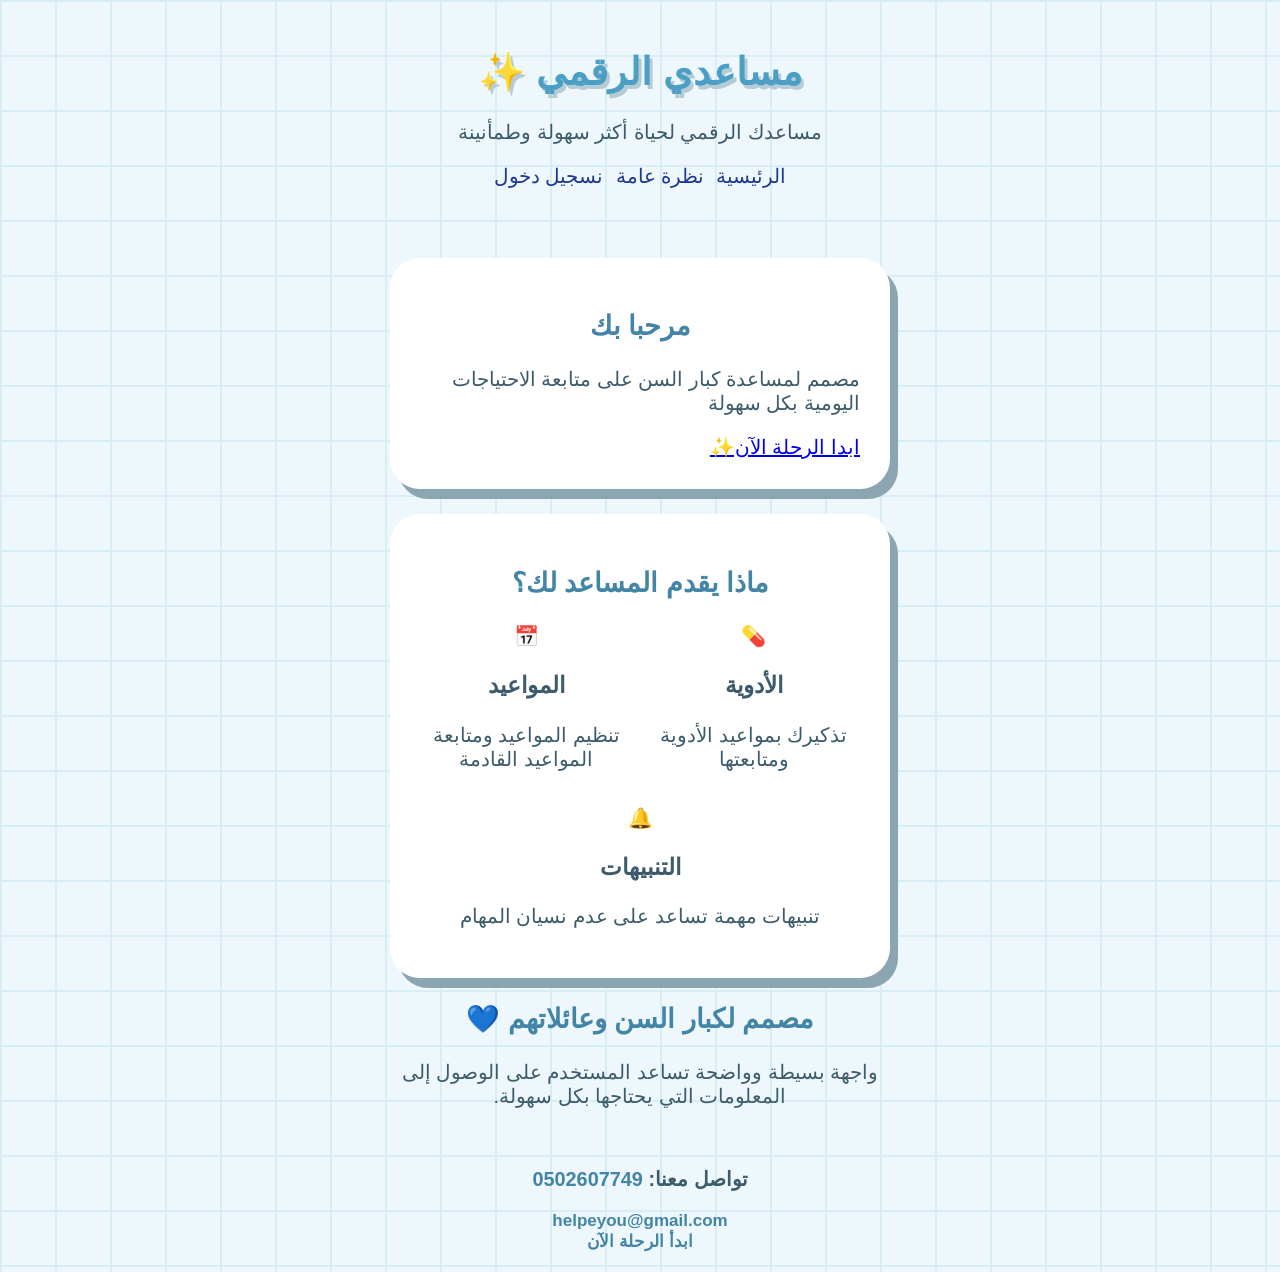
<file: index.html>
<!doctype html>
<html lang="ar" dir="rtl">
  <head>
    <meta charset="UTF-8" />
    <meta name="viewport" content="width=device-width, initial-scale=1.0" />
    <title>مساعدي الرقمي - الرئيسية</title>
    <link rel="stylesheet" href="style.css" />
  </head>
  <body class="idx-body">
    <header class="idx-header">
      <h1 class="idx-header-title">مساعدي الرقمي ✨</h1>
      <p class="idx-header-subtitle">مساعدك الرقمي لحياة أكثر سهولة وطمأنينة</p>
      <nav class="idx-navbar">
        <a href="index.html" class="idx-nav-link idx-active">الرئيسية</a>
        <a href="dashbored.html" class="idx-link">نظرة عامة</a>
        <a href="login.html" class="idx-link idx-login">نسجيل دخول</a>
      </nav>
    </header>
    <main class="idx-main">
      <section class="idx-hero">
       <h2 class="idx-htitle">مرحبا بك</h2>
        <p class="idx-hdesc">مصمم لمساعدة كبار السن على متابعة الاحتياجات اليومية بكل سهولة</p>
        <a href="login.html" class="idx-btn"> ابدا الرحلة الآن✨</a>
      </section>
      <section>

     <section class="idx-services-section">
        <h2 class="idx-section-title">ماذا يقدم المساعد لك؟</h2>
        
        <div class="idx-features-grid">
          
          <div class="idx-feature-card">
            <div class="idx-feature-icon">💊</div>
            <h3 class="idx-feature-title">الأدوية</h3>
            <p class="idx-feature-desc">تذكيرك بمواعيد الأدوية ومتابعتها</p>
          </div>

          <div class="idx-feature-card">
            <div class="idx-feature-icon">📅</div>
            <h3 class="idx-feature-title">المواعيد</h3>
            <p class="idx-feature-desc">تنظيم المواعيد ومتابعة المواعيد القادمة</p>
          </div>

          <div class="idx-feature-card">
            <div class="idx-feature-icon">🔔</div>
            <h3 class="idx-feature-title">التنبيهات</h3>
            <p class="idx-feature-desc">تنبيهات مهمة تساعد على عدم نسيان المهام</p>
          </div>

        </div>
      </section>

   
      <section class="idx-info-card">
        <h2 class="idx-info-title">مصمم لكبار السن وعائلاتهم 💙</h2>
        <p class="idx-info-desc">
          واجهة بسيطة وواضحة تساعد المستخدم على الوصول إلى المعلومات التي يحتاجها بكل سهولة.
        </p>
      </section>

    </main>

    <footer class="idx-footer">
      <div class="idx-contact-info">
        <h3><strong>تواصل معنا: <a href="tel:0502607749" class="idx-contact-link">0502607749</a></strong></h3>
        <a href="mailto:helpeyou@gmail.com" class="idx-contact-link">helpeyou@gmail.com</a>
      </div>
      
      <div class="idx-footer-action">
        <a href="login.html" class="idx-footer-btn">ابدأ الرحلة الآن</a>
      </div>
    </footer>

  </body>
</html>
</file>
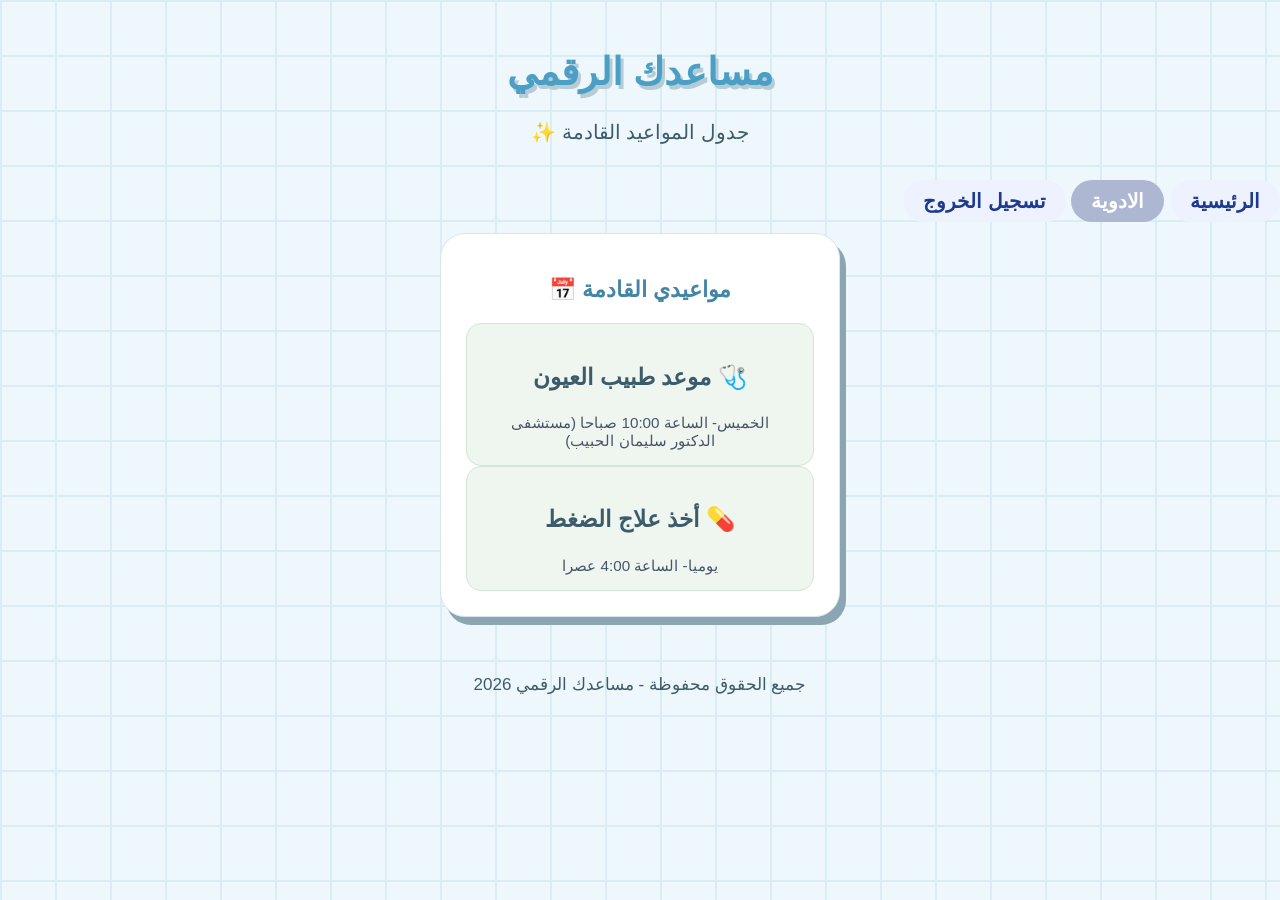
<file: appoiments.html>
<!DOCTYPE html>
<html lang="en">
<head>
    <meta charset="UTF-8">
    <meta name="viewport" content="width=device-width, initial-scale=1.0">
    <title>المواعيد</title>
    <link rel="stylesheet" href="style.css">
</head>
<body>
   <header>
<h1>مساعدك الرقمي</h1>
<p>جدول المواعيد القادمة ✨</p>
   </header> 
   <nav class="navbars">
<a href="dashbored.html" class="nav-link">الرئيسية</a>
<a href="medicion.html" class="nav-link nav-login">الادوية</a>
<a href="index.html" class="nav-link">تسجيل الخروج</a>
</nav>
<main class="box">
    <div class="card">
        <h2>مواعيدي القادمة 📅</h2>
        <div class="item">
            <h3>🩺 موعد طبيب العيون</h3>
            <p>الخميس- الساعة 10:00 صباحا (مستشفى الدكتور سليمان الحبيب)</p>
        </div>
        <div class="item">
         <h3>💊 أخذ علاج الضغط</h3>
         <p>يوميا- الساعة 4:00 عصرا</p>
        </div>
    </div>
</main>
<footer>
    <p> جميع الحقوق محفوظة - مساعدك الرقمي 2026</p>
</footer>
  
</body>
</html>
</file>
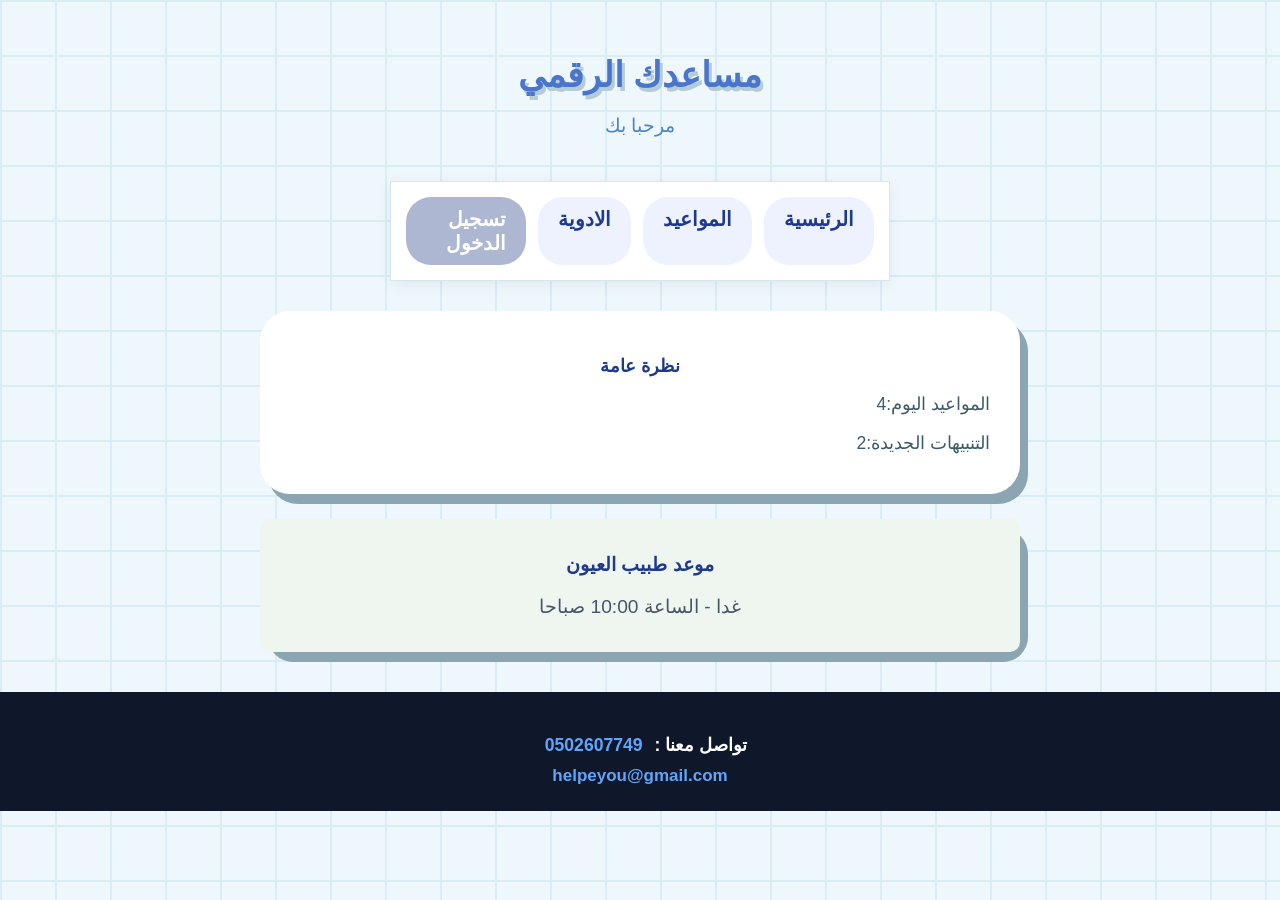
<file: dashbored.html>
<!DOCTYPE html>
<html lang="ar" dir="rtl">
<head>
    <meta charset="UTF-8">
    <meta name="viewport" content="width=device-width, initial-scale=1.0">
    <title>الرئيسية- مساعد كبار السن</title>
    <link rel="stylesheet" href="style.css">
</head>
<body>
    <header class="main-header">
<h1 class="header-title">مساعدك الرقمي</h1>
<p class="header-subtitle">مرحبا بك</p>
</header>
    <nav class="navbar">
        <a href="dashbored.html" class="nav-link active">الرئيسية</a>
      <!--   <a href="older.html " class="nav-link">التنبيهات</a> -->
        <a href="appoiments.html" class="nav-link">المواعيد</a>
        <a href="medicion.html" class="nav-link">الادوية</a>
        <a href="login.html" class="nav-link nav-login">تسجيل الدخول</a>
    </nav>
    <main class="dashbored-container">
        <section class="card-summary">
            <h2 class="info-text">نظرة عامة</h2>
            <p class="info-text">المواعيد اليوم:4</p>
            <p class="info-text">التنبيهات الجديدة:2</p>
        </section>
        <section class="card-details">
            <article class="appoiments-item">
                <h3 class="appoiments-title">موعد طبيب العيون</h3>
                <p class="appoiments-time">غدا - الساعة 10:00 صباحا</p>
            </article>
        </section>

    </main>
        <footer class="main-footer">
<h3 class="contact-header"> <strong> تواصل معنا :<a href="tel :0502607749">0502607749 </a> </strong></h3>

<a href="mailto:helpeyou@gmail.com" class="email-link">helpeyou@gmail.com</a>

    </footer>
</body>
</html>
</file>
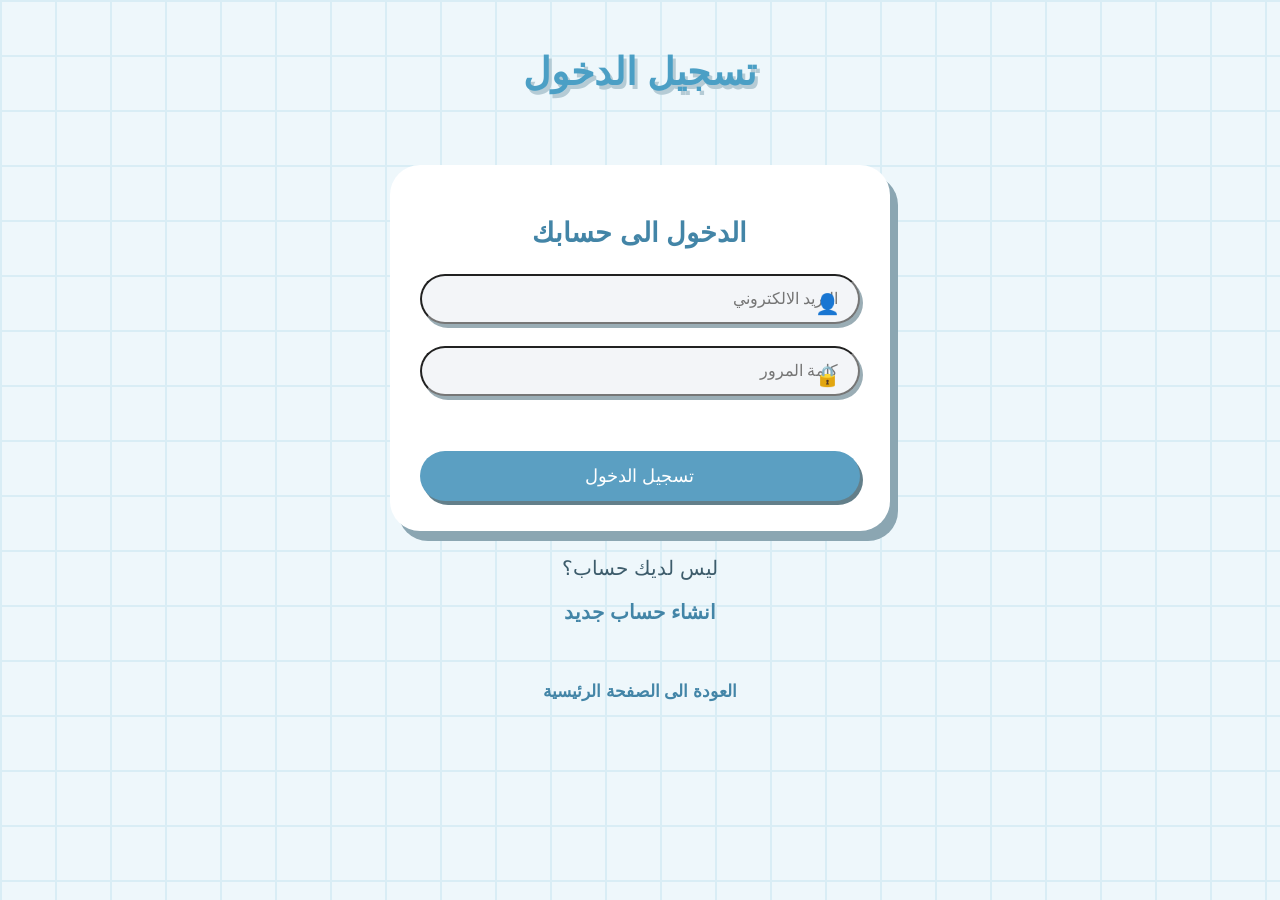
<file: login.html>
<!doctype html>
<html lang="ar" dir="rtl">
  <head>
    <meta charset="UTF-8" />
    <meta name="viewport" content="width=device-width, initial-scale=1.0" />
    <title>تسجيل دخول - مساعد كبار السن</title>
    <link rel="stylesheet" href="style.css" />
  </head>
  <body>
    <header>
      <h1>تسجيل الدخول</h1>
    </header>
    <main>
      <section>
        <h2>الدخول الى حسابك</h2>
        <form>
          <div class="input-group">
            <span class="input-icon">👤</span>
            <input
              type="email"
              id="email"
              name="email"
              placeholder="البريد الالكتروني"
              required
            />
          </div>
          <div class="input-group">
            <span class="input-icon">🔒</span>
            <input
              type="password"
              id="password"
              name="password"
              placeholder="كلمة المرور"
              required
            />
          </div>
          <br />
          <button type="submit">تسجيل الدخول</button>
        </form>
      </section>
      <section>
        <p>ليس لديك حساب؟</p>
        <a href="register.html">انشاء حساب جديد</a>
      </section>
    </main>
    <footer>
      <p><a href="index.html">العودة الى الصفحة الرئيسية</a></p>
    </footer>
  </body>
</html>
</file>
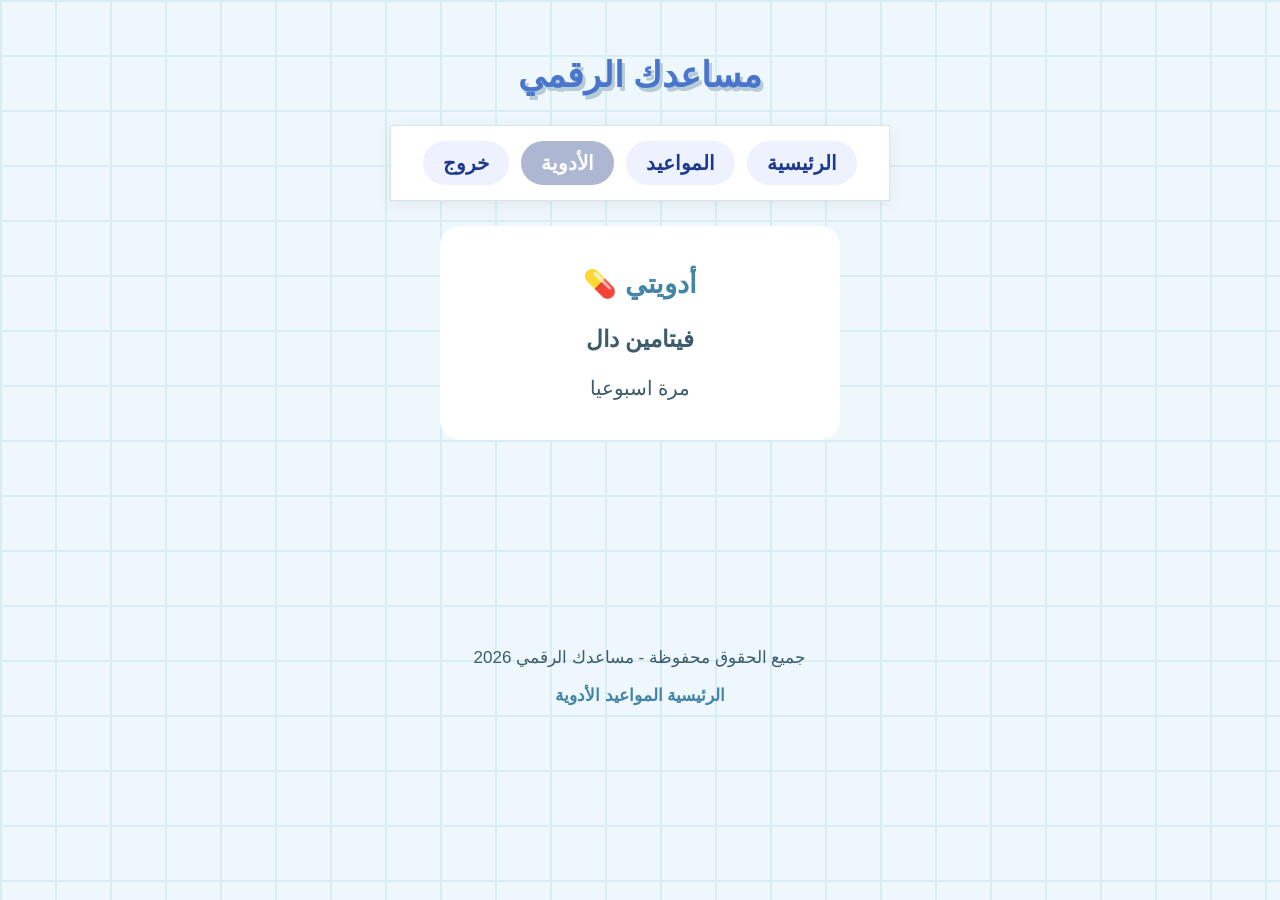
<file: medicion.html>
<!doctype html>
<html lang="en" dir="rtl">
  <head>
    <meta charset="UTF-8" />
    <meta name="viewport" content="width=device-width, initial-scale=1.0" />
    <title>الادوية</title>
    <link rel="stylesheet" href="style.css" />
  </head>
  <body>
    <header class="main-header">
      <h1 class="header-title">مساعدك الرقمي</h1>
    </header>
    <nav class="navbar">
      <a href="dashbored.html" class="nav-link">الرئيسية</a>
      <a href="appoiments.html" class="nav-link">المواعيد</a>
      <a href="medicion.html" class="nav-link nav-login">الأدوية</a>
      <a href="index.html" class="nav-link">خروج</a>
    </nav>
    <main class="m-box">
      <div class="m-card">
     
        <h2>أدويتي 💊</h2>
        <div>
          <h3>فيتامين دال</h3>
          <p>مرة اسبوعيا</p>
        </div>
      </div>
    </main>
    <footer class="main-footerr">
      <p>جميع الحقوق محفوظة - مساعدك الرقمي 2026</p>
      <div>
        <a href="dashbored.html" >الرئيسية</a>
        <a href="appoiments.html" >المواعيد</a>
        <a href="medicion.html">الأدوية</a>
      </div>
    </footer>
  </body>
</html>
</file>
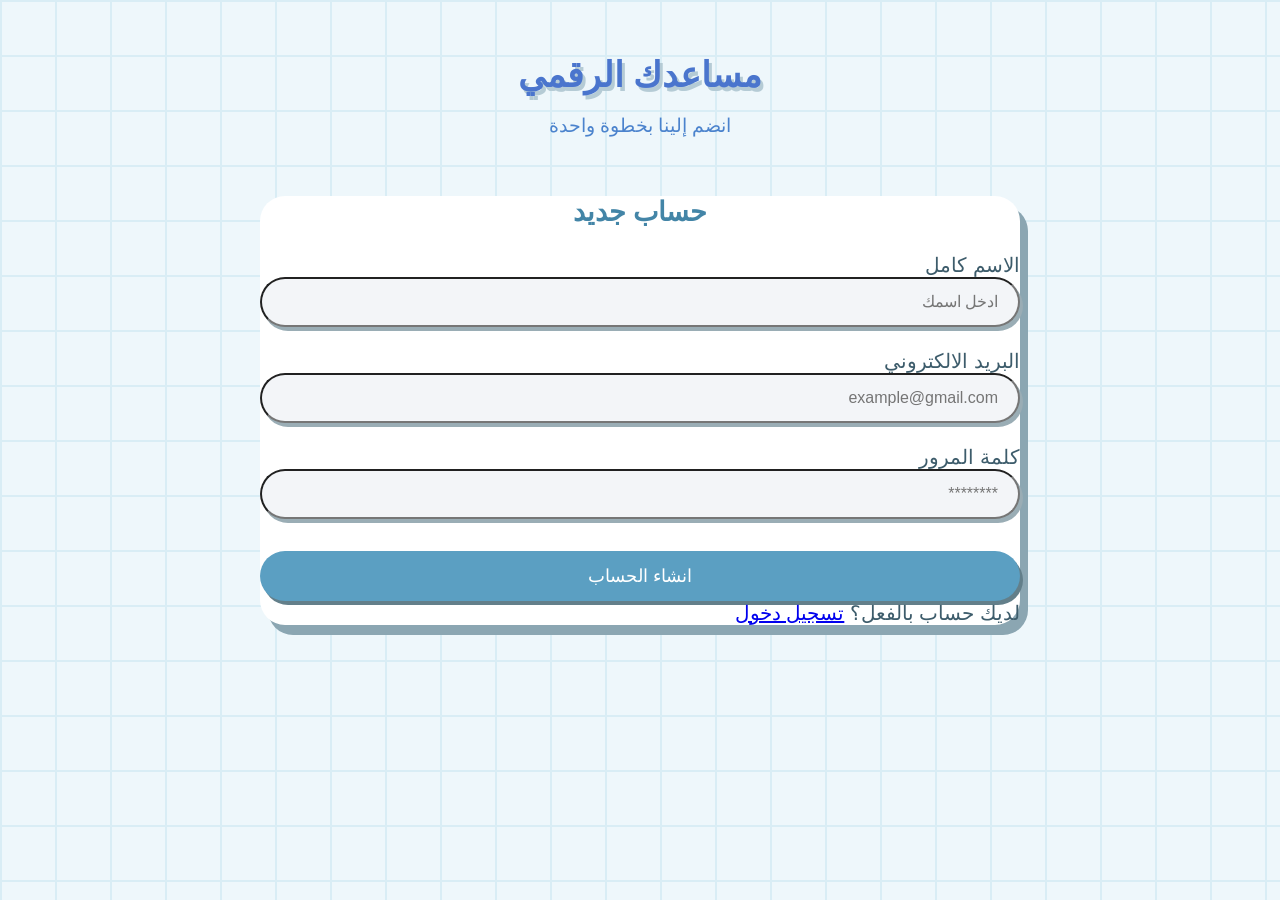
<file: register.html>
<!DOCTYPE html>
<html lang="ar" dir="rtl">
<head>
    <meta charset="UTF-8">
    <meta name="viewport" content="width=device-width, initial-scale=1.0">
    <title>إنشاء حساب جديد</title>
    <link rel="stylesheet" href="style.css">
</head>
<body>

    <header class="main-header">
        <h1 class="header-title">مساعدك الرقمي</h1>
        <p class="header-subtitle">انضم إلينا بخطوة واحدة</p>
    </header>

    <main class="dashbored-container">
        <div class="card-details">
            <h2>حساب جديد</h2>
            <form>
                <div class="input-group">
                    <label>الاسم كامل</label>
                    <input type="text" placeholder="ادخل اسمك" required>
                </div>

                <div class="input-group">
                    <label>البريد الالكتروني</label>
                    <input type="email" placeholder="example@gmail.com" required>
                </div>

                <div class="input-group">
                    <label>كلمة المرور</label>
                    <input type="password" placeholder="********" required>
                </div>

                <button type="submit" class="register-btn">انشاء الحساب</button>
            </form>

            <div class="form-footer">
                لديك حساب بالفعل؟ <a href="login.html">تسجيل دخول</a>
            </div>
        </div>
    </main>

</body>
</html>
</file>
<file: style.css>
body {
  font-family:
    system-ui,
    -apple-system,
    sans-serif;
  background-color: #eef7fb;
  color: #3d5c6b;
  font-size: 20px;
  direction: rtl;
  margin: 0;
  padding: 0;
}

.main-header {
  background-color: transparent;
  text-align: center;
  padding: 30px 20px 10px;
}
.header-title {
  color: rgb(74, 117, 205);
  font-size: 2.2rem;
  margin-bottom: 5px;
}

.header-subtitle {
  font-size: 1.2rem;
  color: #4b83cd;
}

.navbar {
  color: #1e3a8a;
  display: flex;
  justify-content: center;
  gap: 15px;
  padding: 15px;
  background-color: #ffffff;
  max-width: 500px;
  margin: 15px auto;
  box-shadow:

    0 4px 15px rgb(0, 0, 0,0.06);
   
  border: 1px solid #d5e6ed;
}
.nav-link {
  color: #1e3a8a;
  text-decoration: none;
  font-weight: bold;
  padding: 10px 20px;
  border-radius: 8px;
  background-color: #eef2ff;
  transition: 0.3s;
}
.nav-link:hover {
  background-color: #1e3a8a;
  color: #ffffff;
}

.dashbored-container {
  max-width: 800px;
  margin: 30px auto;
  padding: 0 20px;
}
.card-summary,
.card-details {
  background-color: #ffffff;
  border-radius: 25px;
  box-shadow: 8px 10px #8ba6b2;
  border: 1px soild #d5e6ed;
}
.card-summary h2 {
  color: #1e3a8a;
  margin-bottom: 15px;
  font-size: 1.3rem;
}

.contact-header {
  font-size: 1.1rem;
  margin-bottom: 10px;
}
.main-footer a:hover {
  text-decoration: underline;
}
.info-text {
  font-size: 1.1rem;
  margin-bottom: 10px;
}
.card-summary h2 {
  color: #1e3a8a;
  margin-bottom: 15px;
  font-size: 1.1rem;
}

.appoiments-item {
  background-color: #eff6ef;
  padding: 15px 20px;
  border-radius: 10px;
}
.appoiments-title {
  color: #1e3a8a;
  font-size: 1.2rem;
  margin-bottom: 5px;
}

.appoiments-time {
  color: #475569;
  font-size: 1.2rem;
}
.main-footer {
  background-color: #0f172a;
  color: #ffffff;
  text-align: center;
  padding: 25px;
  margin-top: 40px;
  transition: background-color 0.3s ease;
}
.main-footer:hover {
  background-color: #1e293b;
}
.main-footer a {
  color: #60a5fa;
  text-decoration: none;
  font-size: bold;
  padding: 6px 12px;
  border-radius: 6px;
}
.main-footer a:hover {
  background-color: rgba(96, 165, 250, 0.15);
  text-decoration: underline;
}
.main-footer a:active {
  background-color: rgba(96, 165, 250, 0.3);
}
.nav-link.nav-login {
  background-color: #aeb7d2;
  color: #ffffff;
}
.nav-link.nav-login:hover {
  background-color: #200867;
}

* {
  box-sizing: border-box;
}
body {
  margin: 0;
  font-family: Arial, sans-serif;
  direction: rtl;
  background: #eef7fb;
  color: #3d5c6b;
  background-image:
    linear-gradient(#d9edf5 2px, transparent 2px),
    linear-gradient(90deg, #d9edf5 2px, transparent 2px);
  background-size: 55px 55px;
}
header {
  text-align: center;
  padding: 25px;
}
header h1 {
  color: #4b9fc5;
  font-size: 38px;
  text-shadow: 3px 4px #b5cbd5;
}
main {
  width: 90%;
  max-width: 500px;
  margin: 20px auto;
}

section:first-child {
  background: white;
  padding: 30px;
  border-radius: 30px;
  box-shadow: 8px 10px #8ba6b2;
}
h2 {
  text-align: center;
  color: #4385a7;
  font-size: 27px;
  margin-bottom: 25px;
}

.input-group {
  position: relative;
  margin-bottom: 22px;
  display: flex;
  flex-direction: column;
  text-align: right;
}

.input-group input {
  width: 100%;
  height: 50px;
  padding: 10px 20px;
  border-radius: 35px;
  background: #f3f5f8;
  font-size: 16px;
  outline: none;
  box-shadow: 3px 4px #9aadb5;
  box-sizing: border-box;
}
.input-group input:focus {
  border-color: #5ba4c5;
  background: white;
}

.input-icon {
  position: absolute;
  right: 20px;
  top: 18px;
}
.show-password {
  position: absolute;
  left: 20px;
  top: 18px;
  cursor: pointer;
}

button {
  width: 100%;
  height: 50px;
  border: 0;
  border-radius: 35px;
  background: #5b9fc2;
  color: white;
  font-size: 18px;
  cursor: pointer;
  box-shadow:3px 4px #637f8a;
  margin-top: 10px;
}

button:hover {
  background: #438caf;
}

section:nth-child(2) {
  text-align: center;
  margin-top: 25px;
}
section:nth-child(2) a,
footer a {
  color: #4385a7;
  font-weight: bold;
  text-decoration: none;
}
footer {
  text-align: center;
  padding: 20px;
  font-size: 17px;
}
.idx-features-grid {
  display: flex;
  gap: 15px;
  justify-self: center;
  flex-wrap: wrap;
}
.idx-feature-card {
  background: #ffffff;
  flex: 1;
  min-width: 200px;
}

.navbar,
.idx-navbar,
header nav {
  display: flex;
  justify-content: center;
  gap: 12px;
  margin-bottom: 25px;
}

.navbar a,
.nav-link,
.idx-nav-link,
header nav a {
  color: #1e3a8e;
  text-decoration: none;
  border-radius: 25px;
  border: 1px soild #d5e6ed;
}

main.box {
  max-width: 400px;
  margin: 20px auto;
}
.box .card {
  background: #ffffff;
  padding: 25px;
  border-radius: 25px;
  box-shadow: 6px 8px #8ba6b2;
  border: 1px solid #d5e6ed;
}
.box h2 {
  font-size: 22px;
  margin-bottom: 20px;
}
.box .field {
  display: flex;
  flex-direction: column;
  text-align: right;
  margin-bottom: 15px;
}
.box .field label {
  font-size: 14px;
  font-weight: bold;
  margin-bottom: 5px;
}
.box .field input {
  height: 45px;
  padding: 0 15px;
  border-radius: 20px;
  border: 1px solid #d5cbd5;
  outline: none;
}
.box .btn {
  height: 48px;
  border-radius: 25px;
  font-size: 17px;
  margin-top: 10px;
}
.box .footer {
  margin-top: 15px;
  font-size: 14px;
  text-align: center;
  background: transparent;
  padding: 0;
}
.box .footer a {
  color: #4385a7;
  font-weight: bold;
}

.box .item {
  background-color: #eff6ef;
  border: 1px solid #d0e7d2;
  border-radius: 15px;
  padding: 15px 20px;
  text-align: center;
}
.box .item h2 {
  color: #1e3a8a;
  font-size: 1.1rem;
  margin: 0 0 6px 0;
}
.box .item p {
  color: #475569;
  font-size: 0.95rem;
  margin: 0;
}

.m-box {
  max-width: 400px;
  margin: 20px auto;
}
.m-card {
  background: #fff;
  padding: 20px;
  border-radius: 20px;
  text-align: center;
}
.m-item {
  background: #eef2ff;
  border: 1px solid #c7d2fe;
  padding: 12px;
  border-radius: 12px;
  margin-top: 15px;
  text-align: right;
}
.m-item h3 {
  color: #1e3a8a;
  margin: 0 0 5px 0;
}
.m-item p {
  color: #475569;
  margin: 0;
}
.main-footerr {
  margin-top: 170px;
}
</file>
